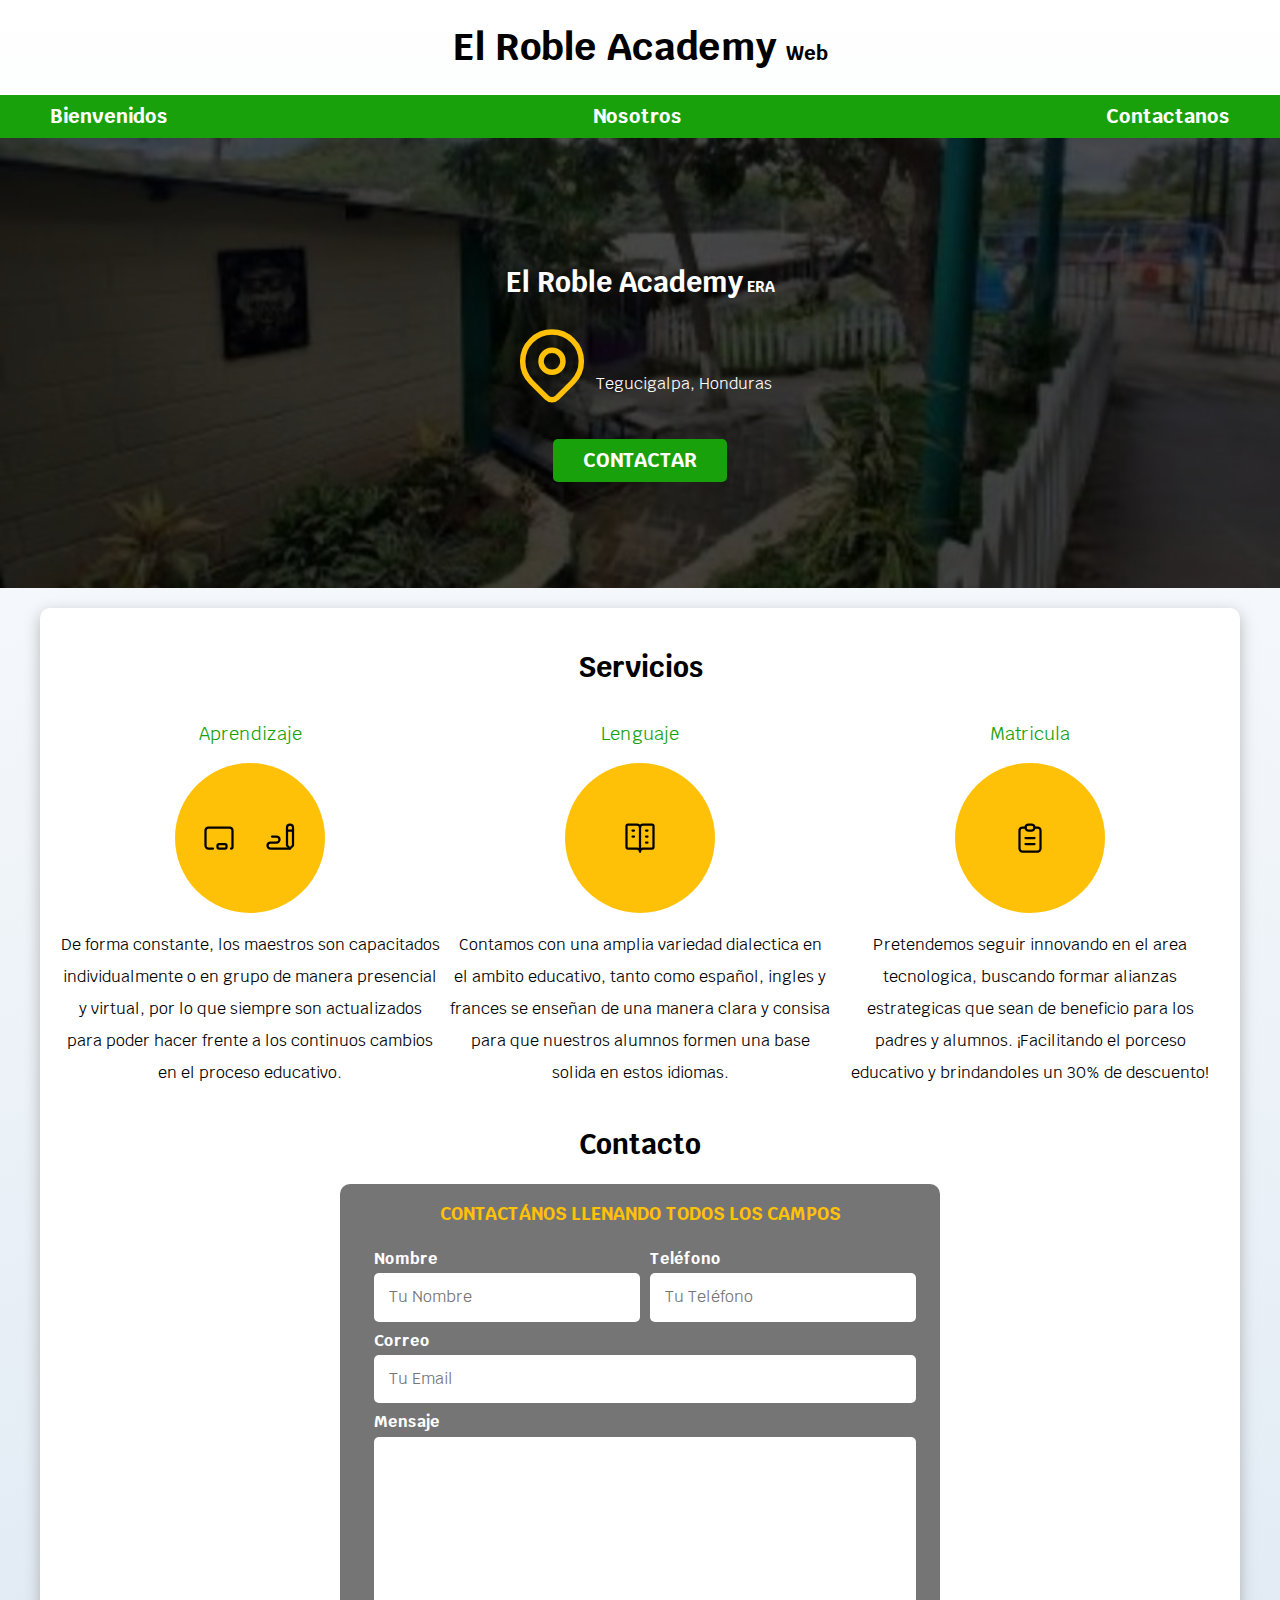
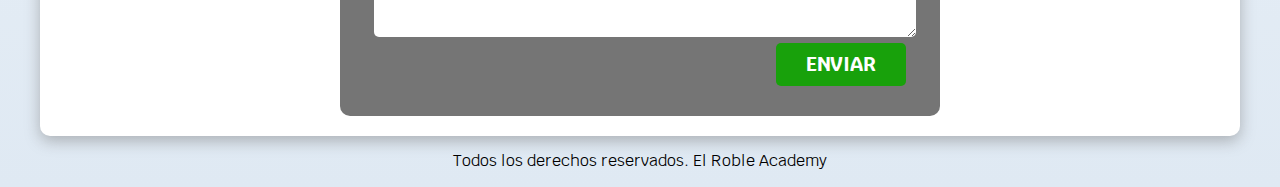
<file: index.html>
<!DOCTYPE html>
<html lang="en">
<head>
    <meta charset="UTF-8">
    <meta name="viewport" content="width=device-width, initial-scale=1.0">
    <title>El Roble Academy</title>
    <link rel="preload" href="css/normalize.css" as="style">
    <link rel="stylesheet" href="css/normalize.css">
    <link href="https://fonts.googleapis.com/css2?family=Krub:wght@400;700&display=swap" rel="stylesheet">
    <link rel="preload" href="css/styles.css" as="style">
    <link href="css/styles.css" rel="stylesheet">
</head>
<body>
    <header>
        <h1 class="titulo">El Roble Academy <span>Web</span></h1>
    </header>

    <div class="nav-bg">
        <nav class="navegacion-principal contenedor">
            <a href="index.html">Bienvenidos</a>
            <a href="nosotros.html">Nosotros</a>
            <a href="contacto.html">Contactanos</a>
        </nav>
    </div>
    
    <section class="hero">
        <div class="contenido-hero">
            <h2 class="titulo2">El Roble Academy<span> ERA </span></h2> 
            <div class="ubicacion">
                <svg xmlns="http://www.w3.org/2000/svg" class="icon icon-tabler icon-tabler-map-pin" width="88" height="88" viewBox="0 0 24 24" stroke-width="1.5" stroke="#FFC107" fill="none" stroke-linecap="round" stroke-linejoin="round">
                    <path stroke="none" d="M0 0h24v24H0z"/>
                    <circle cx="12" cy="11" r="3" />
                    <path d="M17.657 16.657L13.414 20.9a1.998 1.998 0 0 1 -2.827 0l-4.244-4.243a8 8 0 1 1 11.314 0z" />
                </svg>
                <p>Tegucigalpa, Honduras</p>
            </div>
            <a class="boton" href="contacto.html">Contactar</a>
        </div> 
    </section>
    
    <main class="contenedor sombra">
        <h2>Servicios</h2>

        <div class="servicios">
            <section class="servicio">
                <h3>Aprendizaje</h3>
                <div class="iconos">
                    <svg xmlns="http://www.w3.org/2000/svg" class="icon icon-tabler icon-tabler-chalkboard" width="36" height="36" viewBox="0 0 24 24" stroke-width="1.5" stroke="#000000" fill="none" stroke-linecap="round" stroke-linejoin="round">
                        <path stroke="none" d="M0 0h24v24H0z" fill="none"/>
                        <path d="M8 19h-3a2 2 0 0 1 -2 -2v-10a2 2 0 0 1 2 -2h14a2 2 0 0 1 2 2v11a1 1 0 0 1 -1 1" />
                        <path d="M11 16m0 1a1 1 0 0 1 1 -1h4a1 1 0 0 1 1 1v1a1 1 0 0 1 -1 1h-4a1 1 0 0 1 -1 -1z" />
                      </svg>

                      <svg xmlns="http://www.w3.org/2000/svg" class="icon icon-tabler icon-tabler-writing" width="36" height="36" viewBox="0 0 24 24" stroke-width="1.5" stroke="#000000" fill="none" stroke-linecap="round" stroke-linejoin="round">
                        <path stroke="none" d="M0 0h24v24H0z" fill="none"/>
                        <path d="M20 17v-12c0 -1.121 -.879 -2 -2 -2s-2 .879 -2 2v12l2 2l2 -2z" />
                        <path d="M16 7h4" />
                        <path d="M18 19h-13a2 2 0 1 1 0 -4h4a2 2 0 1 0 0 -4h-3" />
                      </svg>
                </div>
                <p> De forma constante, los maestros son capacitados individualmente o en grupo de manera presencial y virtual, por lo que siempre son actualizados para poder hacer frente a los continuos cambios en el proceso educativo. </p>
            </section>
        
            <section class="servicio">
                <h3>Lenguaje</h3>
                <div class="iconos">
                    <svg xmlns="http://www.w3.org/2000/svg" class="icon icon-tabler icon-tabler-vocabulary" width="36" height="36" viewBox="0 0 24 24" stroke-width="1.5" stroke="#000000" fill="none" stroke-linecap="round" stroke-linejoin="round">
                        <path stroke="none" d="M0 0h24v24H0z" fill="none"/>
                        <path d="M10 19h-6a1 1 0 0 1 -1 -1v-14a1 1 0 0 1 1 -1h6a2 2 0 0 1 2 2a2 2 0 0 1 2 -2h6a1 1 0 0 1 1 1v14a1 1 0 0 1 -1 1h-6a2 2 0 0 0 -2 2a2 2 0 0 0 -2 -2z" />
                        <path d="M12 5v16" />
                        <path d="M7 7h1" />
                        <path d="M7 11h1" />
                        <path d="M16 7h1" />
                        <path d="M16 11h1" />
                        <path d="M16 15h1" />
                      </svg>

                </div>
                <p> Contamos con una amplia variedad dialectica en el ambito educativo, tanto como español, ingles y frances se enseñan de una manera clara y consisa para que nuestros alumnos formen una base solida en estos idiomas. </p>
            </section>

            <section class="servicio">
                <h3>Matricula</h3>
                <div class="iconos">
                    <svg xmlns="http://www.w3.org/2000/svg" class="icon icon-tabler icon-tabler-clipboard-text" width="36" height="36" viewBox="0 0 24 24" stroke-width="1.5" stroke="#000000" fill="none" stroke-linecap="round" stroke-linejoin="round">
                        <path stroke="none" d="M0 0h24v24H0z" fill="none"/>
                        <path d="M9 5h-2a2 2 0 0 0 -2 2v12a2 2 0 0 0 2 2h10a2 2 0 0 0 2 -2v-12a2 2 0 0 0 -2 -2h-2" />
                        <path d="M9 3m0 2a2 2 0 0 1 2 -2h2a2 2 0 0 1 2 2v0a2 2 0 0 1 -2 2h-2a2 2 0 0 1 -2 -2z" />
                        <path d="M9 12h6" />
                        <path d="M9 16h6" />
                      </svg>
                </div>
                <p> Pretendemos seguir innovando en el area tecnologica, buscando formar alianzas estrategicas que sean de beneficio para los padres y alumnos. ¡Facilitando el porceso educativo y brindandoles un 30% de descuento! </p>
            </section>
        </div> <!--.servicios-->
    
        <section>
            <h2>Contacto</h2>

            <form class="formulario">
                <fieldset>
                    <legend>Contactános llenando todos los campos</legend>

                    <div class="contenedor-campos">
                        <div class="campo">
                            <label>Nombre</label>
                            <input class="input-text" type="text" placeholder="Tu Nombre">
                        </div>

                        <div class="campo">
                            <label>Teléfono</label>
                            <input class="input-text" type="tel" placeholder="Tu Teléfono">
                        </div>

                        <div class="campo">
                            <label>Correo</label>
                            <input class="input-text" type="email" placeholder="Tu Email">
                        </div>
                
                        <div class="campo">
                            <label>Mensaje</label>
                            <textarea class="input-text"></textarea>
                        </div>
                    </div> <!-- .contenedor-campos -->

                    <div class="alinear-derecha flex">
                        <input class="boton w-sm-100" type="submit" value="Enviar">
                    </div>
                </fieldset>
            </form>
        </section>

    </main>
    
    <footer class="footer">
        <p>Todos los derechos reservados. El Roble Academy</p>
    </footer>



</body>
</html>
</file>
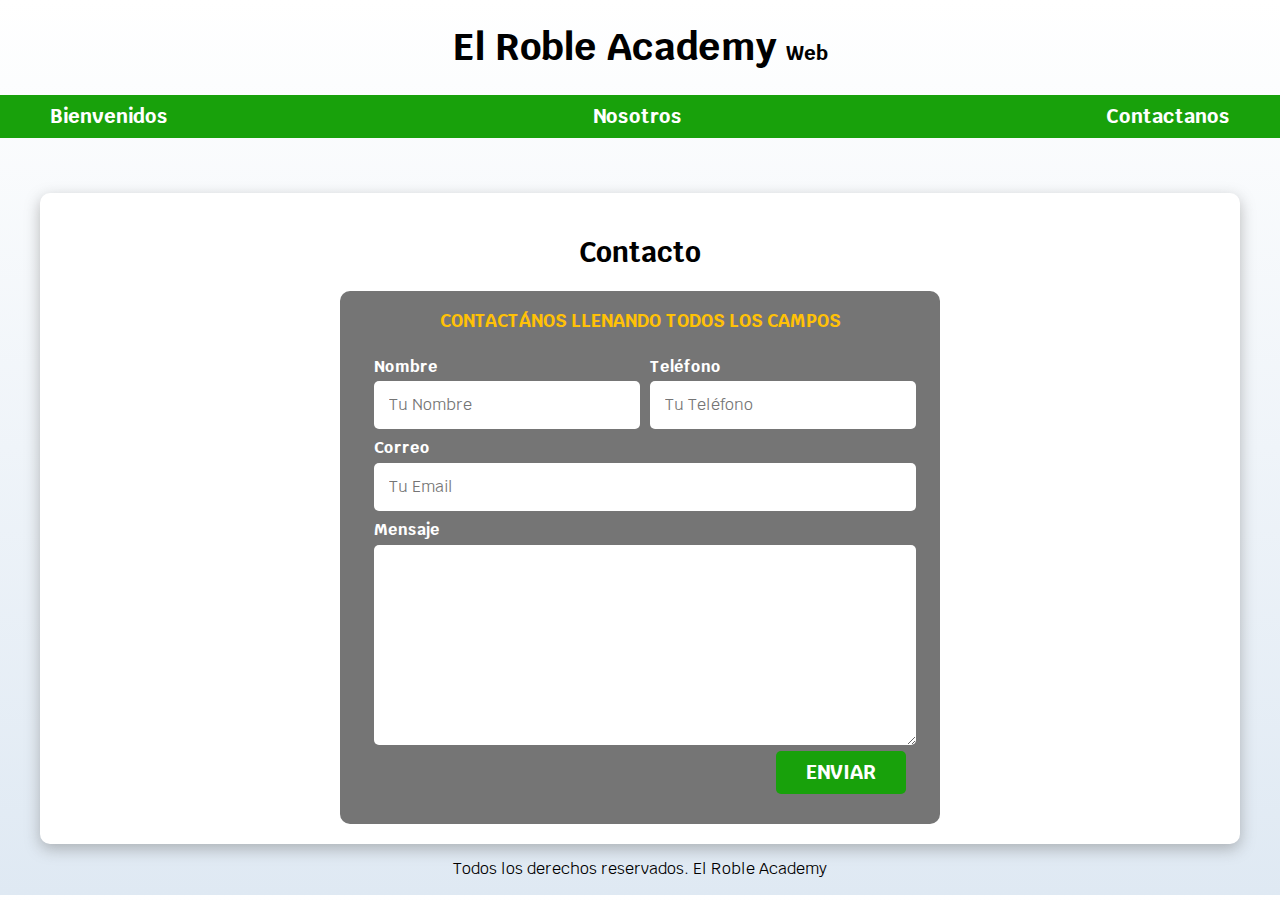
<file: contacto.html>
<!DOCTYPE html>
<html lang="en">
<head>
    <meta charset="UTF-8">
    <meta name="viewport" content="width=device-width, initial-scale=1.0">
    <title>El Roble Academy</title>
    <link rel="preload" href="css/normalize.css" as="style">
    <link rel="stylesheet" href="css/normalize.css">
    <link href="https://fonts.googleapis.com/css2?family=Krub:wght@400;700&display=swap" rel="stylesheet">
    <link rel="preload" href="css/styles.css" as="style">
    <link href="css/styles.css" rel="stylesheet">
</head>
<body>
    <header>
        <h1 class="titulo">El Roble Academy <span>Web</span></h1>
    </header>

    <div class="nav-bg">
        <nav class="navegacion-principal contenedor">
            <a href="index.html">Bienvenidos</a>
            <a href="nosotros.html">Nosotros</a>
            <a href="contacto.html">Contactanos</a>
        </nav>
    </div>
    <br><br><br>
    
    <main class="contenedor sombra">
        
        <section>
            <h2>Contacto</h2>

            <form class="formulario">
                <fieldset>
                    <legend>Contactános llenando todos los campos</legend>

                    <div class="contenedor-campos">
                        <div class="campo">
                            <label>Nombre</label>
                            <input class="input-text" type="text" placeholder="Tu Nombre">
                        </div>

                        <div class="campo">
                            <label>Teléfono</label>
                            <input class="input-text" type="tel" placeholder="Tu Teléfono">
                        </div>

                        <div class="campo">
                            <label>Correo</label>
                            <input class="input-text" type="email" placeholder="Tu Email">
                        </div>
                
                        <div class="campo">
                            <label>Mensaje</label>
                            <textarea class="input-text"></textarea>
                        </div>
                    </div> <!-- .contenedor-campos -->

                    <div class="alinear-derecha flex">
                        <input class="boton w-sm-100" type="submit" value="Enviar">
                    </div>
                </fieldset>
            </form>
        </section>

    </main>
    
    <footer class="footer">
        <p>Todos los derechos reservados. El Roble Academy</p>
    </footer>



</body>
</html>
</file>
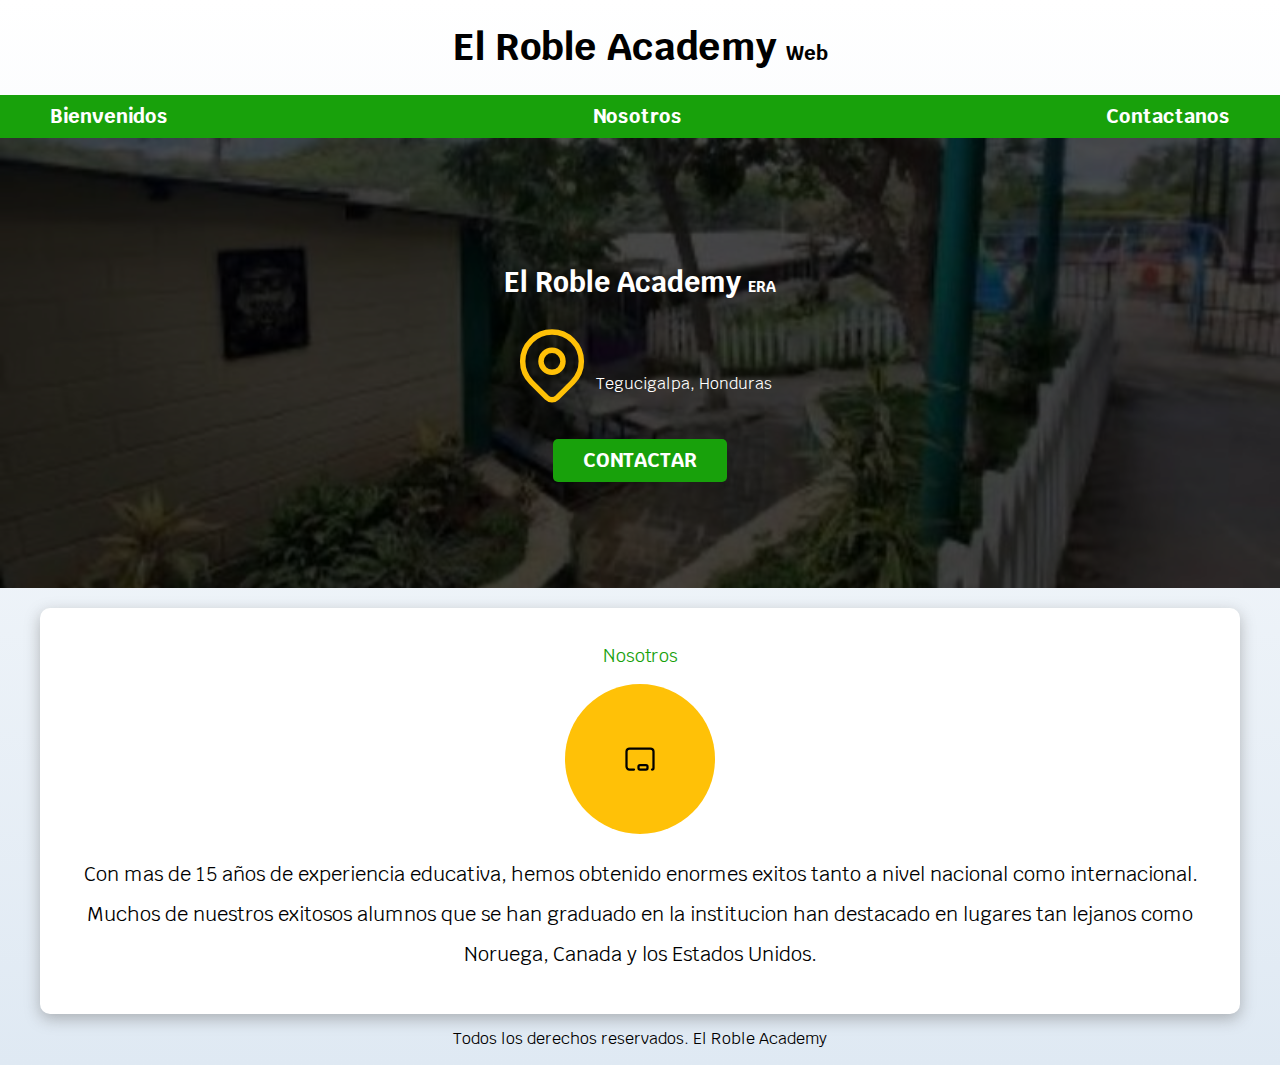
<file: nosotros.html>
<!DOCTYPE html>
<html lang="en">
<head>
    <meta charset="UTF-8">
    <meta name="viewport" content="width=device-width, initial-scale=1.0">
    <title>El Roble Academy</title>
    <link rel="preload" href="css/normalize.css" as="style">
    <link rel="stylesheet" href="css/normalize.css">
    <link href="https://fonts.googleapis.com/css2?family=Krub:wght@400;700&display=swap" rel="stylesheet">
    <link rel="preload" href="css/styles.css" as="style">
    <link href="css/styles.css" rel="stylesheet">
</head>
<body>
    <header>
        <h1 class="titulo">El Roble Academy <span>Web</span></h1>
    </header>

    <div class="nav-bg">
        <nav class="navegacion-principal contenedor">
            <a href="index.html">Bienvenidos</a>
            <a href="nosotros.html">Nosotros</a>
            <a href="contacto.html">Contactanos</a>
        </nav>
    </div>
    
    <section class="hero">
        <div class="contenido-hero">
            <h2 class="titulo2">El Roble Academy <span> ERA </span></h2> 
            <div class="ubicacion">
                <svg xmlns="http://www.w3.org/2000/svg" class="icon icon-tabler icon-tabler-map-pin" width="88" height="88" viewBox="0 0 24 24" stroke-width="1.5" stroke="#FFC107" fill="none" stroke-linecap="round" stroke-linejoin="round">
                    <path stroke="none" d="M0 0h24v24H0z"/>
                    <circle cx="12" cy="11" r="3" />
                    <path d="M17.657 16.657L13.414 20.9a1.998 1.998 0 0 1 -2.827 0l-4.244-4.243a8 8 0 1 1 11.314 0z" />
                </svg>
                <p>Tegucigalpa, Honduras</p>
            </div>
            <a class="boton" href="contacto.html">Contactar</a>
        </div> <!-- .contenido-hero --> 
    </section>
    
    <main class="contenedor sombra">

        <div>
            <section class="servicio">
                <h3>Nosotros</h3>
                <div class="iconos">
                    <svg xmlns="http://www.w3.org/2000/svg" class="icon icon-tabler icon-tabler-chalkboard" width="36" height="36" viewBox="0 0 24 24" stroke-width="1.5" stroke="#000000" fill="none" stroke-linecap="round" stroke-linejoin="round">
                        <path stroke="none" d="M0 0h24v24H0z" fill="none"/>
                        <path d="M8 19h-3a2 2 0 0 1 -2 -2v-10a2 2 0 0 1 2 -2h14a2 2 0 0 1 2 2v11a1 1 0 0 1 -1 1" />
                        <path d="M11 16m0 1a1 1 0 0 1 1 -1h4a1 1 0 0 1 1 1v1a1 1 0 0 1 -1 1h-4a1 1 0 0 1 -1 -1z" />
                      </svg>

                </div>
                <p class="textoxd">Con mas de 15 años de experiencia educativa, hemos obtenido enormes exitos tanto a nivel nacional como internacional. Muchos de nuestros exitosos alumnos que se han graduado en la institucion han destacado en lugares tan lejanos como Noruega, Canada y los Estados Unidos.</p>
            </section>
        
        </div> <!--.servicios-->
    
        <section>
           
    </main>
    
    <footer class="footer">
        <p>Todos los derechos reservados. El Roble Academy</p>
    </footer>



</body>
</html>
</file>
<file: css/styles.css>
:root {
    --blanco: #ffffff;
    --oscuro: #212121;
    --primario: #FFC107;
    --secundario: #18a10b;
    --gris: #757575;
    --grisClaro: #DFE9F3;
}

html {
    font-size: 62.5%;
    box-sizing: border-box; 
    scroll-snap-type: y mandatory;
}

.servicios,
.navegacion-principal,
.formulario {
    scroll-snap-align: center;
    scroll-snap-stop: always;
}

*, *:before, *:after {
    box-sizing: inherit;
}
body {
    font-size: 16px; /* 1rem = 10px */
    font-family: 'Krub', sans-serif;
    background-image: linear-gradient(to top, var(--grisClaro) 0%, var(--blanco) 100% );
}
.contenedor {
    max-width: 120rem;
    margin: 0 auto;
}
.boton {
    background-color: var(--secundario);
    color: var(--blanco);
    padding: 1rem 3rem;
    margin-top: 3rem;
    font-size: 2rem;
    text-decoration: none;
    text-transform: uppercase;
    font-weight: bold;
    border-radius: .5rem;
    width: 90%;
    text-align: center;
    border: none;
}
@media (min-width: 768px) {
    .boton {
        width: auto;
    }
}
.boton:hover {
    cursor: pointer;
}

.sombra {
    box-shadow: 0px 5px 15px 0px rgba(112,112,112,0.48);
    background-color: var(--blanco);
    padding: 2rem;
    border-radius: 1rem;
}


h1 {
    font-size: 3.8rem;
}
h2 {
    font-size: 2.8rem;
}
h3 {
    font-size: 1.8rem;
}
h1,h2,h3 {
    text-align: center;
}



.titulo span {
    font-size: 2rem;
}

.titulo2 span {
    font-size: 1.5rem;
}


.w-sm-100 {
    width: 100%;
}
@media (min-width: 768px) {
    .w-sm-100 {
        width: auto;
    }
}
.flex {
    display: flex;
}
.alinear-derecha {
    justify-content: flex-end;
}


.nav-bg {
    background-color: var(--secundario);
}
.navegacion-principal {
    display: flex;
    flex-direction: column;
}
@media (min-width: 768px) {
    .navegacion-principal {
        flex-direction: row;
        justify-content: space-between;
    }
}

.navegacion-principal a {
    display: block;
    text-align: center;
    color: var(--blanco);
    text-decoration: none;
    font-size: 2rem;
    font-weight: 700;
    padding: 1rem;
}
.navegacion-principal a:hover {
    background-color: var(--primario);
    color: var(--oscuro);
}


.hero {
    background-image: url(../img/era.jpg);
    background-repeat: no-repeat;
    background-size: cover;
    height: 450px;
    position: relative;
    margin-bottom: 2rem;
}
.contenido-hero {
    position: absolute;
    background-color: rgba( 0,0,0, .7 ); /** Anterior **/
    background-color: rgb( 0 0 0 / 70% );
    width: 100%;
    height: 100%;

    display: flex;
    flex-direction: column;
    align-items: center;
    justify-content: center;

}
.contenido-hero h2, 
.contenido-hero p {
    color: var(--blanco);
}
.contenido-hero .ubicacion {
    display: flex;
    align-items: flex-end;
}




@media (min-width: 768px) {
    .servicios {
        display: grid;
        grid-template-columns: repeat(3, 1fr);
        column-gap: 1rem;
    }
}

.servicio {
    display: flex;
    flex-direction: column;
    align-items: center;
}
.servicio h3 {
    color: var(--secundario);
    font-weight: normal;
}
.servicio p {
    line-height: 2;
    text-align: center;
}
.servicio .iconos {
    height: 15rem;
    width: 15rem;
    background-color: var(--primario);
    border-radius: 50%;
    display: flex;
    justify-content: space-evenly;
    align-items: center;
}


.formulario {
    background-color: var(--gris);
    width: min( 60rem, 100% ); /** Utilizar el valor más pequeño **/
    margin: 0 auto;
    padding: 2rem;
    border-radius: 1rem;
}

.formulario fieldset {
    border: none;
}
.formulario legend {
    text-align: center;
    font-size: 1.8rem;
    text-transform: uppercase;
    font-weight: 700;
    margin-bottom: 2rem;
    color: var(--primario);
}

@media (min-width: 768px) {
    .contenedor-campos {
        display: grid;
        grid-template-columns: 50% 50%;
        grid-template-rows: auto auto 20rem ;
        column-gap: 1rem;
    }

    .campo:nth-child(3),
    .campo:nth-child(4) {
        grid-column: 1 / 3;
    }
}
.campo {
    margin-bottom: 1rem;
}
.campo label {
    color: var(--blanco);
    font-weight: bold;
    margin-bottom: .5rem;
    display: block;
}
.campo textarea {
    height: 20rem;
}

.input-text {
    width: 100%;
    border: none;
    padding: 1.5rem;
    border-radius: .5rem;
}


.footer {
    text-align: center;
}

.textoxd{
    font-size: 2rem;
}
</file>
